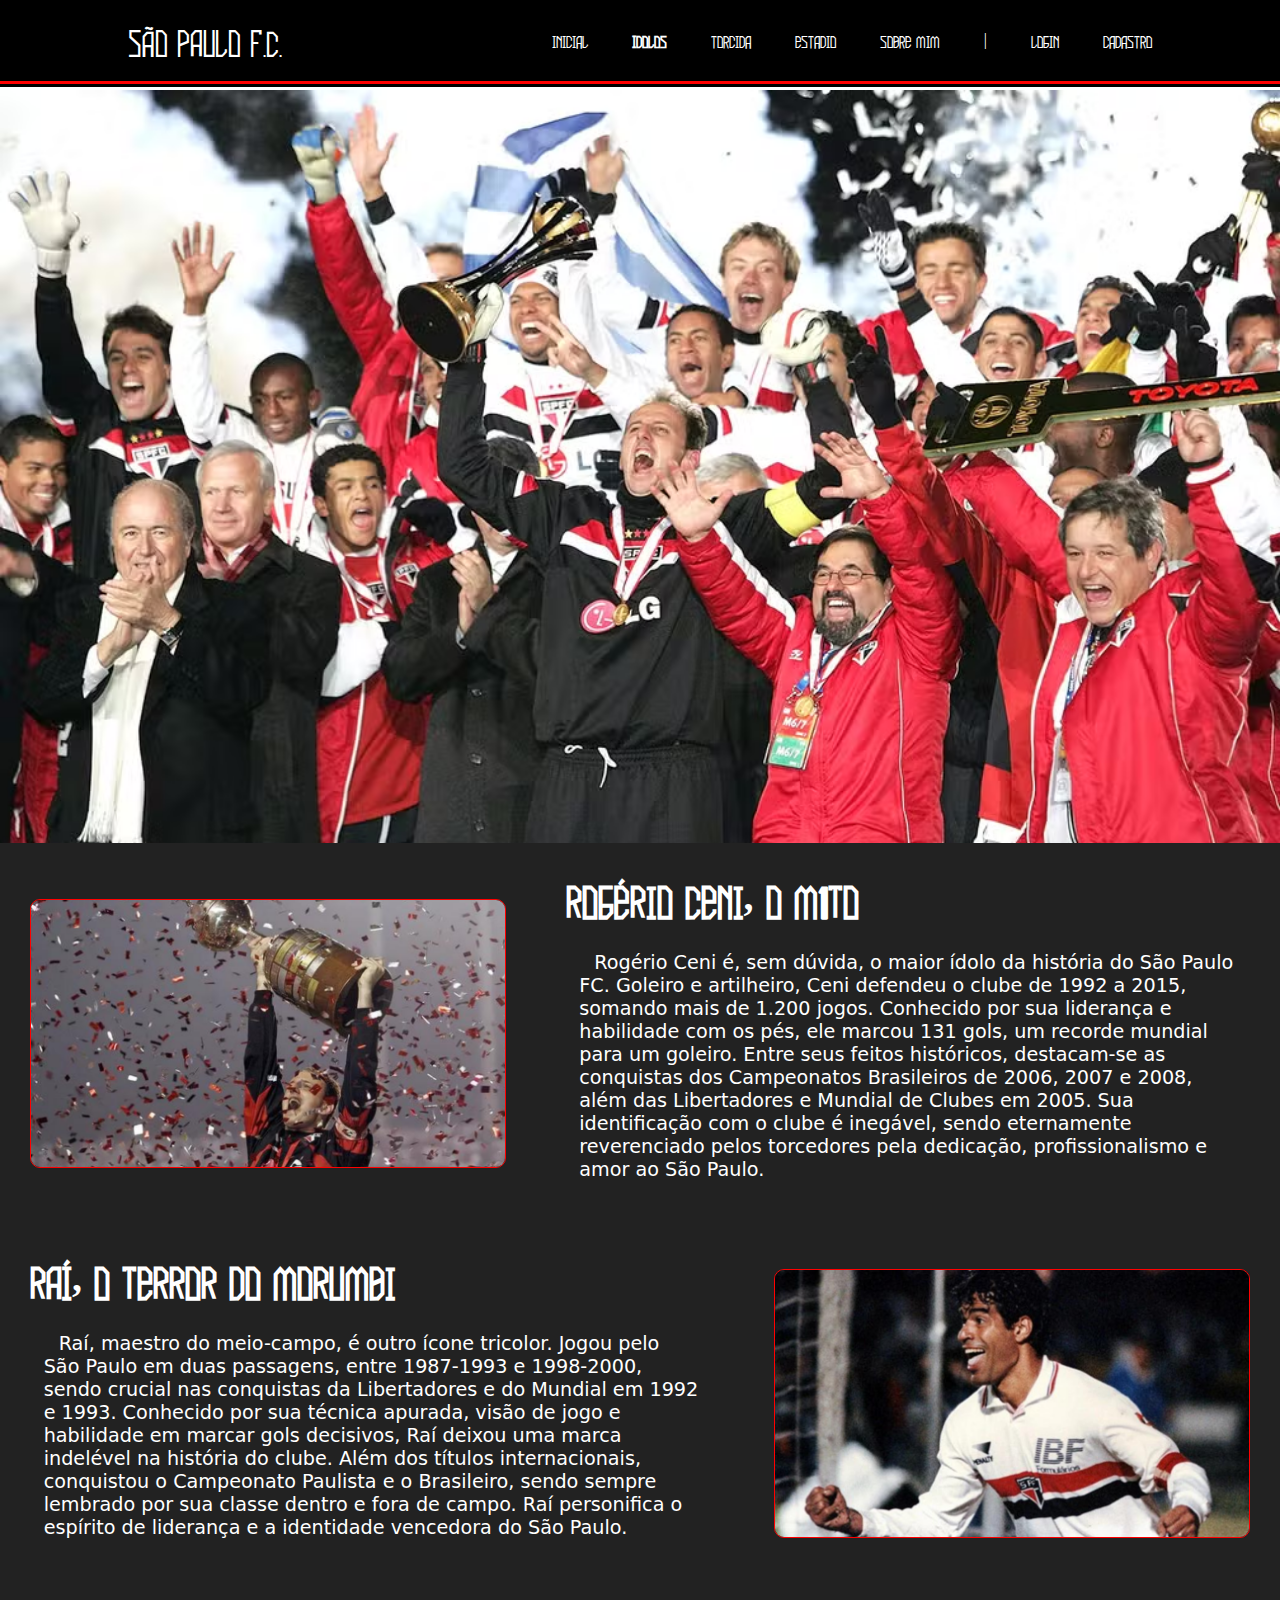
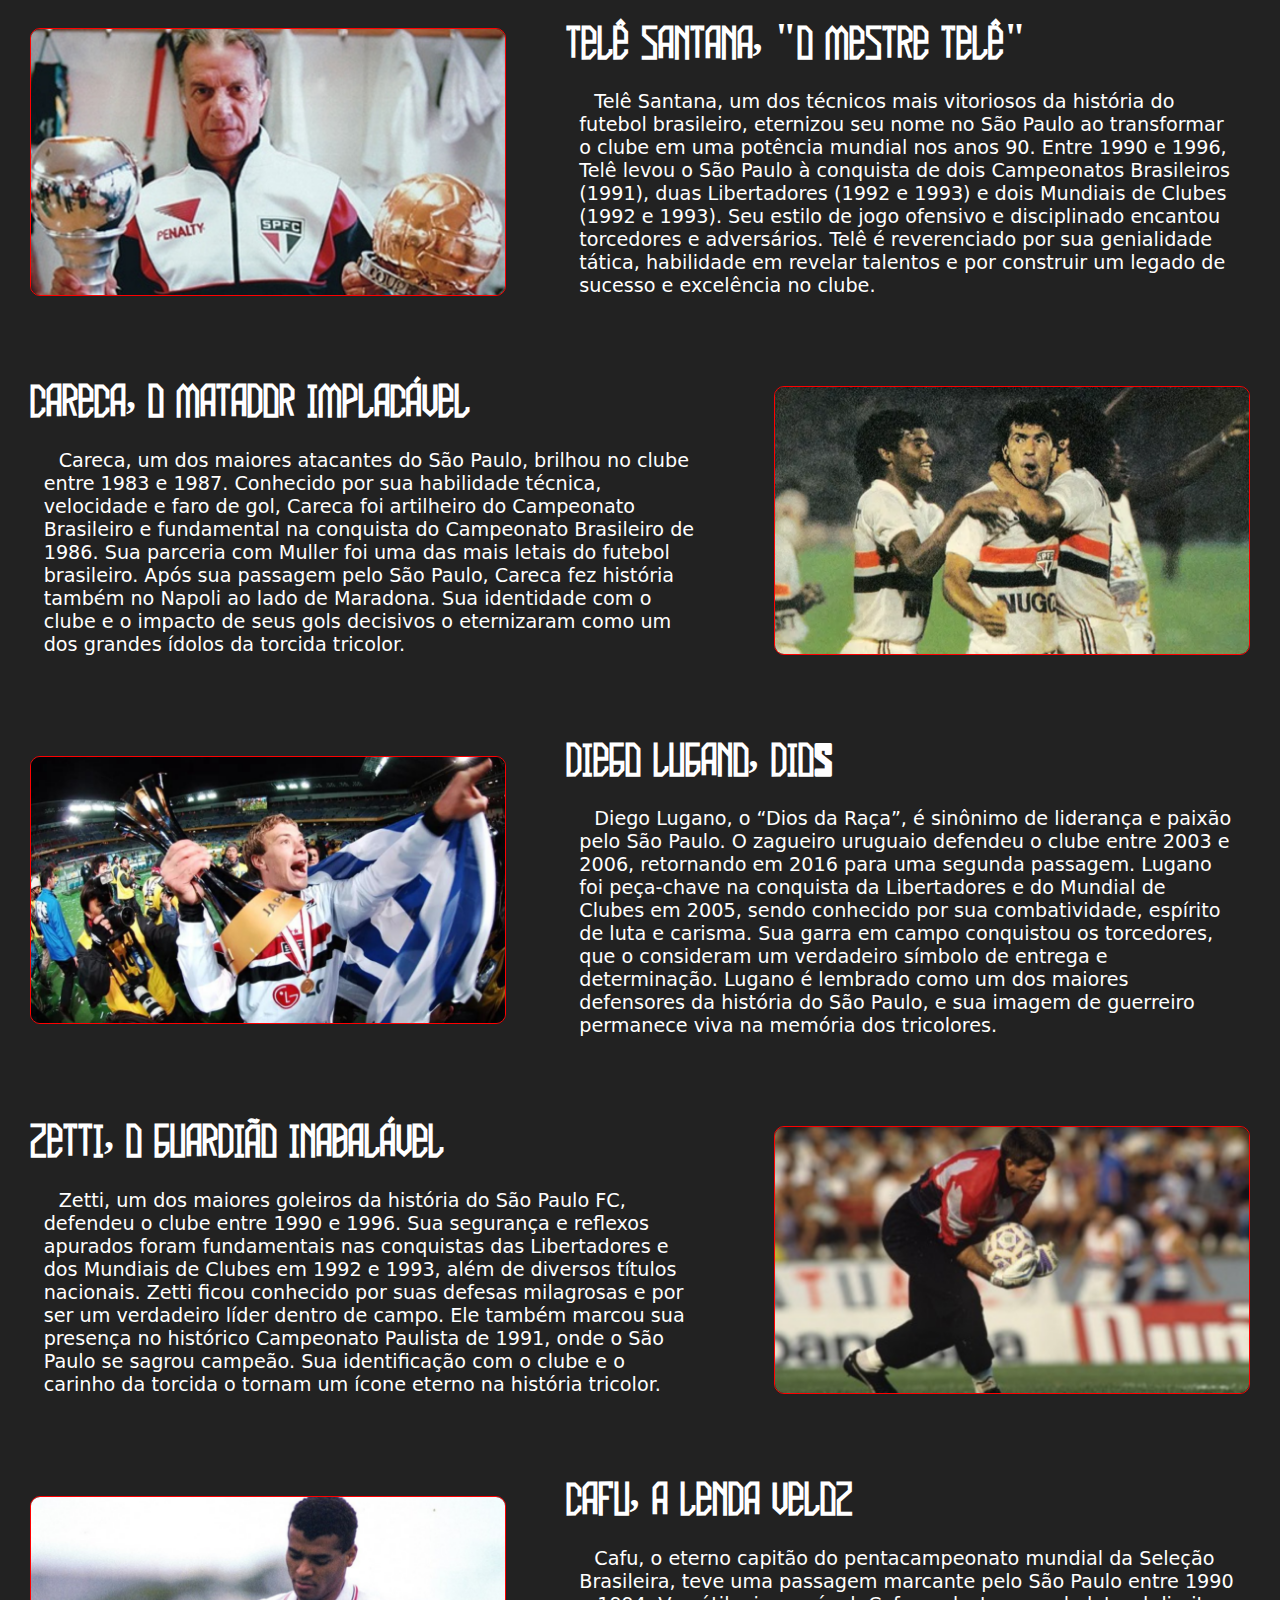
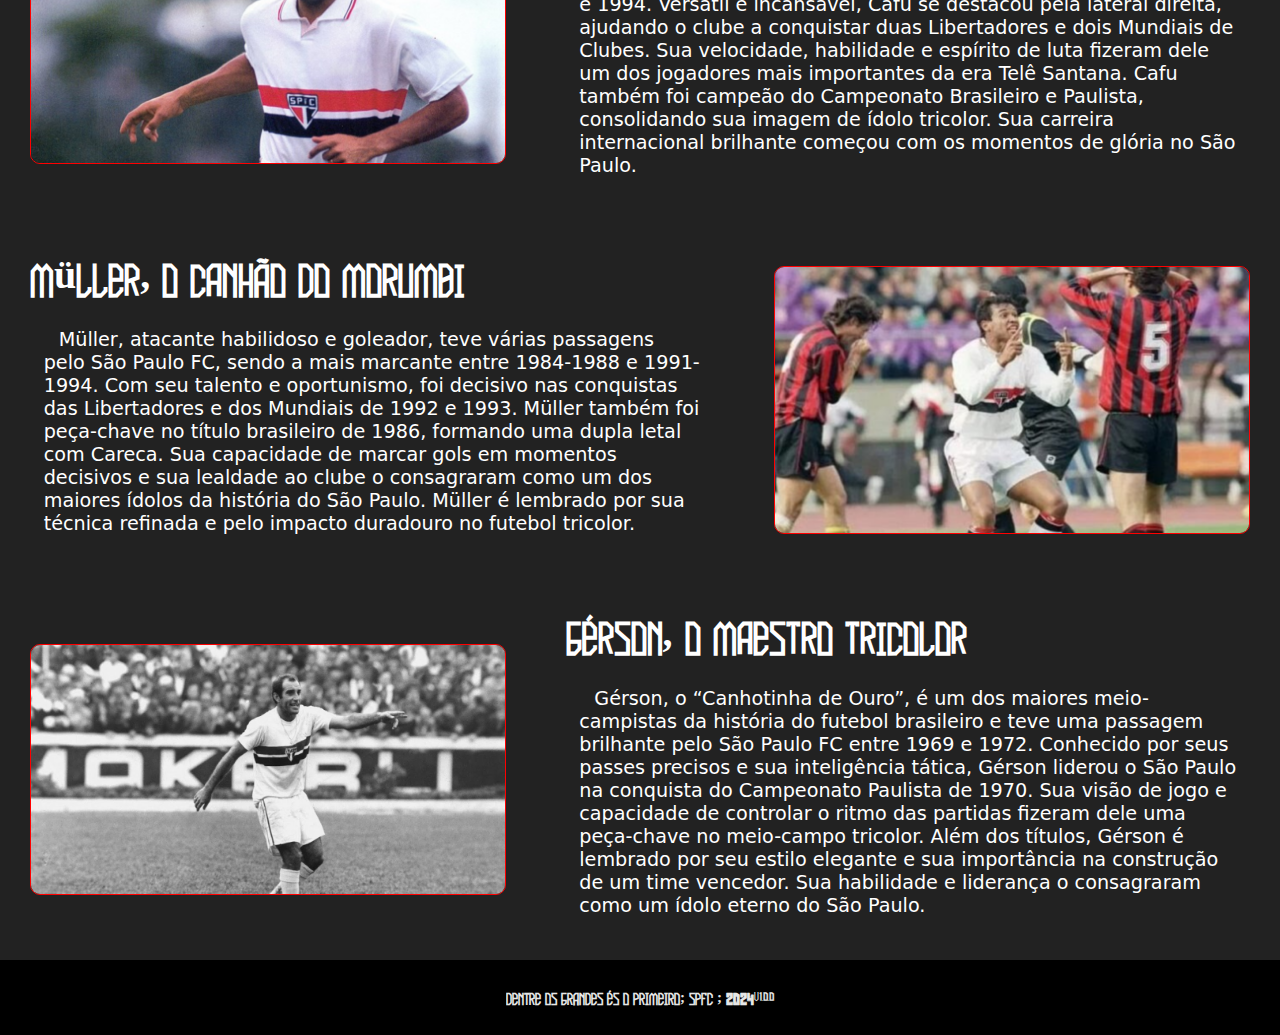
<file: public/idolos.html>
<!DOCTYPE html>
<html lang="en">

<head>
  <meta charset="UTF-8">
  <meta http-equiv="X-UA-Compatible" content="IE=edge">
  <meta name="viewport" content="width=device-width, initial-scale=1.0">

  <title>Blog Tricolor | Idolos</title>

  <script src="./js/sessao.js"></script>

  <link rel="stylesheet" href="./css/estilo.css">
  <link rel="icon" href="css/icon.png">
  <link rel="preconnect" href="https://fonts.gstatic.com">
</head>

<body>
  <div class="header">
    <div class="container">
      <h1 class="titulo">São Paulo F.C.</h1>
      <ul class="navbar">

        <a href="index.html">Inicial</a>
        </li>
        <li class="agora">
          <a href="#">Idolos</a>
        </li>
        <li>
          <a href="torcida.html">Torcida</a>
        </li>
        <li>
          <a href="estadio.html">Estadio</a>
        </li>
        <li>
          <a href="simulador.html">Sobre Mim</a>
        </li>
        <li>|</li>
        <li>
          <a href="login.html">Login</a>
        </li>
        <li>
          <a href="cadastro.html">Cadastro</a>
        </li>
      </ul>
    </div>
  </div>

  <div class="banner2">
    
  </div>
  <div class="corpo3">
    <img src="css/ceni.png" alt="">
    <div class="txt">
      <h1>Rogério Ceni, o M1TO</h1> <br>
      <p><span>Rogério Ceni é</span>, sem dúvida, o maior ídolo da história do São Paulo FC. Goleiro e artilheiro, Ceni
        defendeu o
        clube de 1992 a 2015, somando mais de 1.200 jogos. Conhecido por sua liderança e habilidade com os pés, ele
        marcou 131 gols, um recorde mundial para um goleiro. Entre seus feitos históricos, destacam-se as conquistas dos
        Campeonatos Brasileiros de 2006, 2007 e 2008, além das Libertadores e Mundial de Clubes em 2005. Sua
        identificação com o clube é inegável, sendo eternamente reverenciado pelos torcedores pela dedicação,
        profissionalismo e amor ao São Paulo.</p>
    </div>
  </div>

  <div class="corpo3">
    <div class="txt">
      <h1>Raí, o Terror do morumbi</h1> <br>
      <p><span>Raí, maestro do</span> meio-campo, é outro ícone tricolor. Jogou pelo São Paulo em duas passagens, entre
        1987-1993 e
        1998-2000, sendo crucial nas conquistas da Libertadores e do Mundial em 1992 e 1993. Conhecido por sua técnica
        apurada, visão de jogo e habilidade em marcar gols decisivos, Raí deixou uma marca indelével na história do
        clube.
        Além dos títulos internacionais, conquistou o Campeonato Paulista e o Brasileiro, sendo sempre lembrado por sua
        classe dentro e fora de campo. Raí personifica o espírito de liderança e a identidade vencedora do São Paulo.
      </p>
    </div>
    <img src="css/rai.png" alt="">
  </div>

  <div class="corpo3">
    <img src="css/tele.png" alt="">
    <div class="txt">
      <h1>Telê Santana, "O Mestre Telê"</h1> <br>
      <p><span>Telê Santana</span>, um dos técnicos mais vitoriosos da história do futebol brasileiro, eternizou seu
        nome no São
        Paulo
        ao transformar o clube em uma potência mundial nos anos 90. Entre 1990 e 1996, Telê levou o São Paulo à
        conquista
        de dois Campeonatos Brasileiros (1991), duas Libertadores (1992 e 1993) e dois Mundiais de Clubes (1992 e 1993).
        Seu estilo de jogo ofensivo e disciplinado encantou torcedores e adversários. Telê é reverenciado por sua
        genialidade tática, habilidade em revelar talentos e por construir um legado de sucesso e excelência no clube.
      </p>
    </div>
  </div>
  <div class="corpo3">
    <div class="txt">
      <h1>Careca, o Matador Implacável</h1> <br>
      <p><span>Careca, um</span> dos maiores atacantes do São Paulo, brilhou no clube entre 1983 e 1987. Conhecido por sua habilidade técnica, velocidade e faro de gol, Careca foi artilheiro do Campeonato Brasileiro e fundamental na conquista do Campeonato Brasileiro de 1986. Sua parceria com Muller foi uma das mais letais do futebol brasileiro. Após sua passagem pelo São Paulo, Careca fez história também no Napoli ao lado de Maradona. Sua identidade com o clube e o impacto de seus gols decisivos o eternizaram como um dos grandes ídolos da torcida tricolor.
      </p>
    </div>
    <img src="css/careca.png" alt="">
  </div>
  <div class="corpo3">
    <img
      src="css/lugano.png" alt="">
    <div class="txt">
      <h1>Diego Lugano, DIO5</h1> <br>
      <p><span>Diego Lugano</span>, o “Dios da Raça”, é sinônimo de liderança e paixão pelo São Paulo. O zagueiro
        uruguaio defendeu o
        clube entre 2003 e 2006, retornando em 2016 para uma segunda passagem. Lugano foi peça-chave na conquista da
        Libertadores e do Mundial de Clubes em 2005, sendo conhecido por sua combatividade, espírito de luta e carisma.
        Sua garra em campo conquistou os torcedores, que o consideram um verdadeiro símbolo de entrega e determinação.
        Lugano é lembrado como um dos maiores defensores da história do São Paulo, e sua imagem de guerreiro permanece
        viva na memória dos tricolores.</p>
    </div>
  </div>
  <div class="corpo3">
    <div class="txt">
      <h1>Zetti, O Guardião Inabalável</h1> <br>
      <p><span>Zetti, um dos</span> maiores goleiros da história do São Paulo FC, defendeu o clube entre 1990 e 1996.
        Sua segurança e
        reflexos apurados foram fundamentais nas conquistas das Libertadores e dos Mundiais de Clubes em 1992 e 1993,
        além
        de diversos títulos nacionais. Zetti ficou conhecido por suas defesas milagrosas e por ser um verdadeiro líder
        dentro de campo. Ele também marcou sua presença no histórico Campeonato Paulista de 1991, onde o São Paulo se
        sagrou campeão. Sua identificação com o clube e o carinho da torcida o tornam um ícone eterno na história
        tricolor.</p>
      </div>
      <img src="css/zetti.png" alt="">
    </div>
    <div class="corpo3">
    <img src="css/cafu.png" alt="">
    <div class="txt">
      <h1>Cafu, A Lenda Veloz</h1> <br>
      <p><span>Cafu, o </span>eterno capitão do pentacampeonato mundial da Seleção Brasileira, teve uma passagem
        marcante pelo São
        Paulo entre 1990 e 1994. Versátil e incansável, Cafu se destacou pela lateral direita, ajudando o clube a
        conquistar duas Libertadores e dois Mundiais de Clubes. Sua velocidade, habilidade e espírito de luta fizeram
        dele
        um dos jogadores mais importantes da era Telê Santana. Cafu também foi campeão do Campeonato Brasileiro e
        Paulista, consolidando sua imagem de ídolo tricolor. Sua carreira internacional brilhante começou com os
        momentos
        de glória no São Paulo.</p>
    </div>
  </div>
  <div class="corpo3">
    <div class="txt">
      <h1>Müller, O Canhão do Morumbi</h1> <br>
      <p><span>Müller, atacante</span> habilidoso e goleador, teve várias passagens pelo São Paulo FC, sendo a mais
        marcante entre
        1984-1988 e 1991-1994. Com seu talento e oportunismo, foi decisivo nas conquistas das Libertadores e dos
        Mundiais
        de 1992 e 1993. Müller também foi peça-chave no título brasileiro de 1986, formando uma dupla letal com Careca.
        Sua capacidade de marcar gols em momentos decisivos e sua lealdade ao clube o consagraram como um dos maiores
        ídolos da história do São Paulo. Müller é lembrado por sua técnica refinada e pelo impacto duradouro no futebol
        tricolor.</p>
      </div>
      <img src="css/muller.png" alt="">
    </div>
  <div class="corpo3">
    <img
      src="css/gerson.jpg"
      alt="">
    <div class="txt">
      <h1>Gérson, O Maestro Tricolor</h1> <br>
      <p><span>Gérson, o</span> “Canhotinha de Ouro”, é um dos maiores meio-campistas da história do futebol brasileiro
        e teve uma
        passagem brilhante pelo São Paulo FC entre 1969 e 1972. Conhecido por seus passes precisos e sua inteligência
        tática, Gérson liderou o São Paulo na conquista do Campeonato Paulista de 1970. Sua visão de jogo e capacidade
        de
        controlar o ritmo das partidas fizeram dele uma peça-chave no meio-campo tricolor. Além dos títulos, Gérson é
        lembrado por seu estilo elegante e sua importância na construção de um time vencedor. Sua habilidade e liderança
        o
        consagraram como um ídolo eterno do São Paulo.</p>
    </div>
  </div>



  <div class="footer">
    <div class="container">
      <h4>Dentre os grandes és o primeiro; SPFC ; 2024</h4>
      <span class="version">v1.0.0</span>
    </div>
  </div>
</body>

</html>
</file>
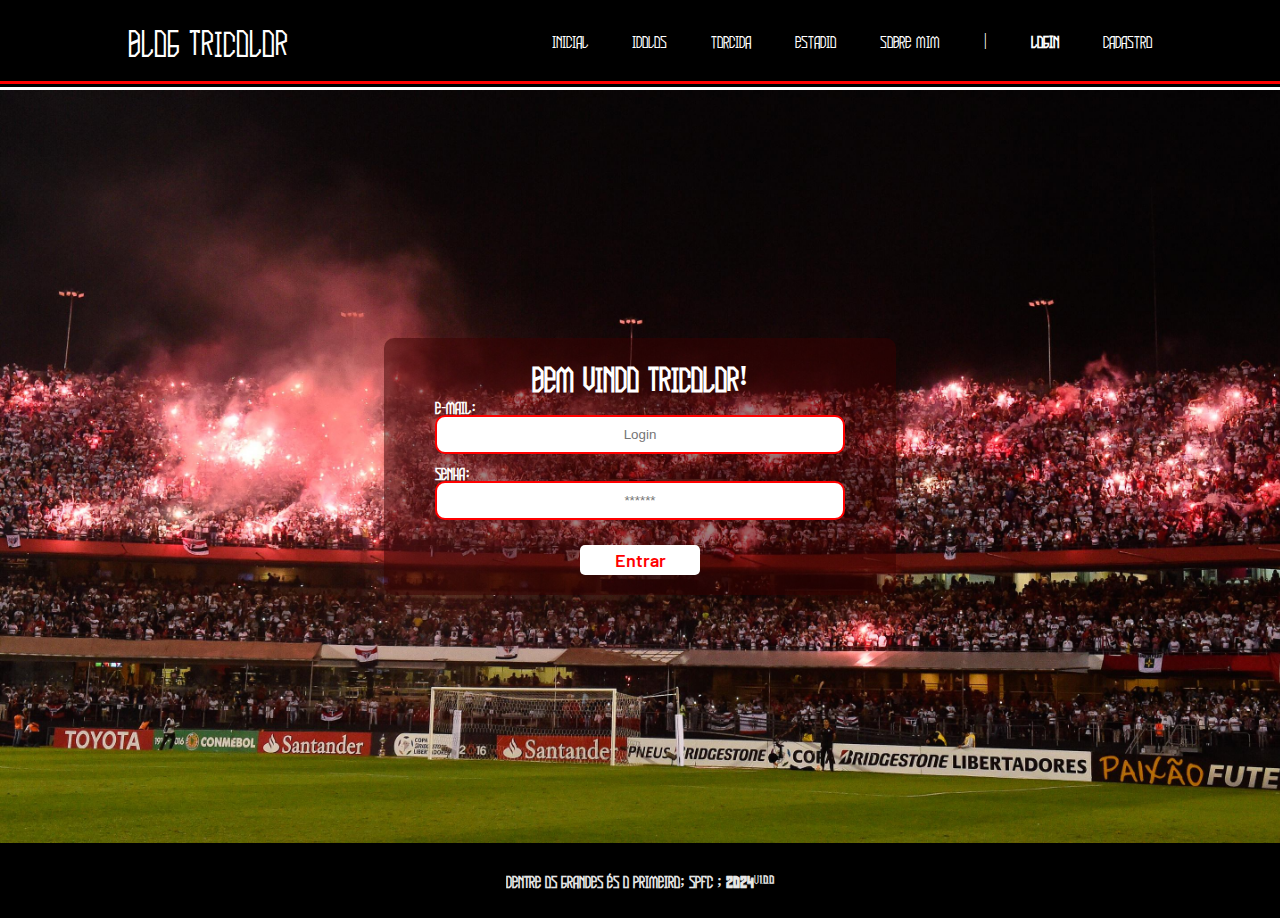
<file: public/login.html>
<!DOCTYPE html>
<html lang="pt-br">

<head>
    <meta charset="UTF-8">
    <meta http-equiv="X-UA-Compatible" content="IE=edge">
    <meta name="viewport" content="width=device-width, initial-scale=1.0">

    <title>Blog Tricolor | Login</title>

    <script src="./js/sessao.js"></script>

    <link rel="stylesheet" href="./css/estilo.css">
    <link rel="icon" href="css/icon.png">
    <link rel="preconnect" href="https://fonts.gstatic.com">
</head>

<body>

    <!--Header-->

    <div class="header">
        <div class="container">
            <h1 class="titulo">BLOG TRICOLOR</h1>
            <ul class="navbar">
                <li>
                    <a href="index.html">Inicial</a>
                </li>
                <li>
                    <a href="idolos.html">Idolos</a>
                  </li>
                  <li>
                    <a href="torcida.html">Torcida</a>
                  </li>
                  <li>
                    <a href="estadio.html">Estadio</a>
                  </li>
                <li>
                    <a href="simulador.html">Sobre Mim</a>
                </li>
                <li>|</li>
                <li class="agora">
                    <a href="#">Login</a>
                </li>
                <li>
                    <a href="cadastro.html">Cadastro</a>
                </li>
            </ul>
        </div>
    </div>


    <div class="login">
        <div class="alerta_erro">
            <div class="card_erro" id="cardErro">
                <span id="mensagem_erro"></span>
            </div>
        </div>
        <div class="container">
            <div class="card card-login">
                <h2>Bem vindo Tricolor!</h2>
                <div class="formulario">
                    <div class="campo">
                        <span>E-mail:</span>
                        <input id="email_input" type="text" placeholder="Login">
                    </div>
                    <div class="campo">
                        <span>Senha:</span>
                        <input id="senha_input" type="password" placeholder="******">
                    </div>
                    <button class="botao" onclick="entrar()">Entrar</button>
                </div>

                <div id="div_aguardar" class="loading-div">
                    <img src="./assets/circle-loading.gif" id="loading-gif">
                </div>

                <div id="div_erros_login"></div>
            </div>
        </div>
    </div>

    <!--footer inicio-->
    <div class="footer">
        <div class="container">
            <h4>Dentre os grandes és o primeiro; SPFC ; 2024</h4>
            <span class="version">v1.0.0</span>
        </div>
    </div>
    <!--footer fim-->

</body>

</html>

<script>


    function entrar() {
        aguardar();

        var emailVar = email_input.value;
        var senhaVar = senha_input.value;

        if (emailVar == "" || senhaVar == "") {
            cardErro.style.display = "block"
            mensagem_erro.innerHTML = "Complete todos os campos";
            finalizarAguardar();
            return false;
        }
        else {
            setInterval(sumirMensagem, 5000)
        }

        console.log("FORM LOGIN: ", emailVar);
        console.log("FORM SENHA: ", senhaVar);

        fetch("/usuarios/autenticar", {
            method: "POST",
            headers: {
                "Content-Type": "application/json"
            },
            body: JSON.stringify({
                emailServer: emailVar,
                senhaServer: senhaVar
            })
        }).then(function (resposta) {
            console.log("ESTOU NO THEN DO entrar()!")

            if (resposta.ok) {
                console.log(resposta);

                resposta.json().then(json => {
                    console.log(json);
                    console.log(JSON.stringify(json));
                    sessionStorage.EMAIL_USUARIO = json.email;
                    sessionStorage.NOME_USUARIO = json.nome;
                    sessionStorage.ID_USUARIO = json.idUsuario;
                    sessionStorage.AQUARIOS = JSON.stringify(json.aquarios)

                    setTimeout(function () {
                        window.location = "./dashboard/inicial.html";
                    }, 1000); // apenas para exibir o loading

                });

            } else {

                console.log("Houve um erro ao tentar realizar o login!");

                resposta.text().then(texto => {
                    console.error(texto);
                    finalizarAguardar(texto);
                });
            }

        }).catch(function (erro) {
            console.log(erro);
        })

        return false;
    }

    function sumirMensagem() {
        cardErro.style.display = "none"
    }

</script>
</file>
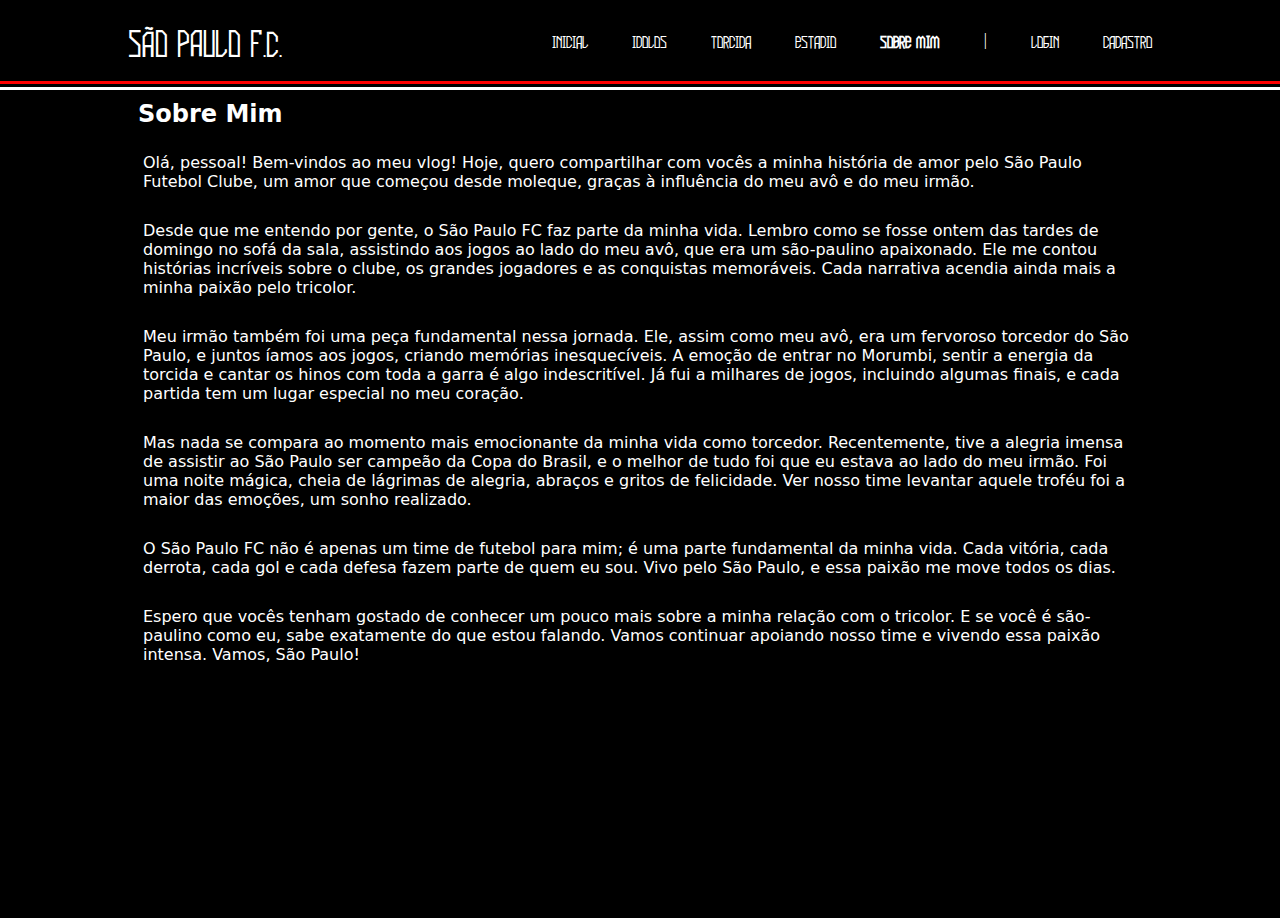
<file: public/simulador.html>
<!DOCTYPE html>
<html lang="pt-br">

<head>
    <meta charset="UTF-8">
    <meta http-equiv="X-UA-Compatible" content="IE=edge">
    <meta name="viewport" content="width=device-width, initial-scale=1.0">

    <title>Blog Tricolor | Sobre Mim</title>

    <script src="./js/sessao.js"></script>

    <link rel="stylesheet" href="./css/estilo.css">
    <link rel="icon" href="css/icon.png">
    <link rel="preconnect" href="https://fonts.gstatic.com">
</head>

<body>

    <!--header inicio-->
    <div class="header">
        <div class="container">
            <h1 class="titulo">São Paulo F.C.</h1>
            <ul class="navbar">
                <li>
                    <a href="./index.html">Inicial</a>
                </li>
                <li>
                    <a href="idolos.html">Idolos</a>
                  </li>
                  <li>
                    <a href="torcida.html">Torcida</a>
                  </li>
                  <li>
                    <a href="estadio.html">Estadio</a>
                  </li>
                <li class="agora">Sobre Mim</li>
                <li>|</li>
                <li>
                    <a href="./login.html">Login</a>
                </li>
                <li>
                    <a href="./login.html">Cadastro</a>
                </li>
            </ul>
        </div>
    </div>


    <!-- simulador inicio -->
    <div class="simulador">
        <div class="container">
            
            <h2>Sobre Mim</h2>
            <p>Olá, pessoal! Bem-vindos ao meu vlog! Hoje, quero compartilhar com vocês a minha história de amor pelo São Paulo Futebol Clube, um amor que começou desde moleque, graças à influência do meu avô e do meu irmão.</p>
            <p>Desde que me entendo por gente, o São Paulo FC faz parte da minha vida. Lembro como se fosse ontem das tardes de domingo no sofá da sala, assistindo aos jogos ao lado do meu avô, que era um são-paulino apaixonado. Ele me contou histórias incríveis sobre o clube, os grandes jogadores e as conquistas memoráveis. Cada narrativa acendia ainda mais a minha paixão pelo tricolor.</p>
            <p>Meu irmão também foi uma peça fundamental nessa jornada. Ele, assim como meu avô, era um fervoroso torcedor do São Paulo, e juntos íamos aos jogos, criando memórias inesquecíveis. A emoção de entrar no Morumbi, sentir a energia da torcida e cantar os hinos com toda a garra é algo indescritível. Já fui a milhares de jogos, incluindo algumas finais, e cada partida tem um lugar especial no meu coração.</p>
            <p>Mas nada se compara ao momento mais emocionante da minha vida como torcedor. Recentemente, tive a alegria imensa de assistir ao São Paulo ser campeão da Copa do Brasil, e o melhor de tudo foi que eu estava ao lado do meu irmão. Foi uma noite mágica, cheia de lágrimas de alegria, abraços e gritos de felicidade. Ver nosso time levantar aquele troféu foi a maior das emoções, um sonho realizado.</p>
            <p>O São Paulo FC não é apenas um time de futebol para mim; é uma parte fundamental da minha vida. Cada vitória, cada derrota, cada gol e cada defesa fazem parte de quem eu sou. Vivo pelo São Paulo, e essa paixão me move todos os dias.</p>

            <p>Espero que vocês tenham gostado de conhecer um pouco mais sobre a minha relação com o tricolor. E se você é são-paulino como eu, sabe exatamente do que estou falando. Vamos continuar apoiando nosso time e vivendo essa paixão intensa. Vamos, São Paulo!</p>

         
        
        </div>
    </div>

    <div class="footer">
        <div class="container">
            <h4></h4>
            <span class="version"></span>
        </div>
    </div>

</body>

</html>
</file>
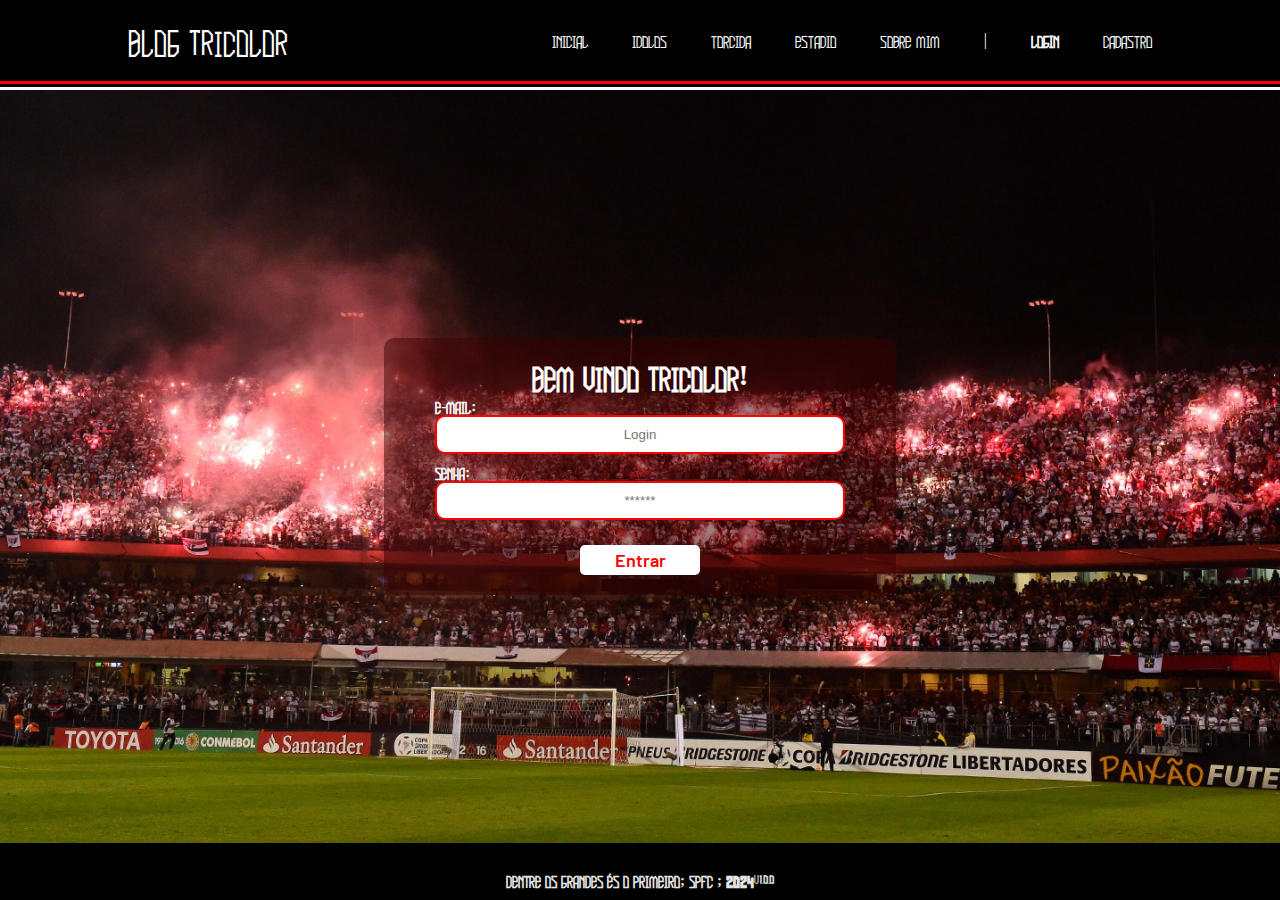
<file: public/dashboard/edicao-aviso.html>
<!DOCTYPE html>
<html lang="pt-br">

<head>
    <link rel="shortcut icon" href="../assets/icon/favicon2.ico" type="image/x-icon">
    <meta charset="UTF-8">
    <meta http-equiv="X-UA-Compatible" content="IE=edge">
    <meta name="viewport" content="width=device-width, initial-scale=1.0">
    <title>AquaTech | Página Inicial</title>

    
    <link rel="stylesheet" href="./../css/dashboards.css">
    <link rel="stylesheet" href="./../css/estilo.css" />
    <script src="../js/sessao.js"></script>

    <link rel="preconnect" href="https://fonts.gstatic.com">
    <link
        href="https://fonts.googleapis.com/css2?family=Exo+2:ital,wght@0,100;0,200;0,300;0,400;0,500;0,600;0,700;0,800;0,900;1,100;1,200;1,300;1,400;1,500;1,600;1,700;1,800;1,900&display=swap"
        rel="stylesheet">
</head>

<body onload="validarSessao(), listarInfosDeUm()" style="background-color: #161618;">
    <!-- <body onload="validarSessao()"> -->

    <div class="janela">


        <div class="header-left">

            <h1>AquaTech</h1>

            <div class="hello">
                <h3>Olá, <span id="b_usuario">usuário</span>!</h3>
            </div>

            <div class="btn-nav-white">
                <a href="cards.html">
                    <h3>Aquários</h3>
                </a>
            </div>

            <div class="btn-nav-white">
                <a href="./dashboard.html">
                    <h3>Gráficos</h3>
                </a>
            </div>

            <div class="btn-nav-white">
                <a href="./mural.html">
                    <h3>Mural de Avisos</h3>
                </a>
            </div>

            <div class="btn-logout" onclick="limparSessao()">
                <h3>Sair</h3>
            </div>

        </div>

        <div class="dash-right">

            <div class="avisos">
                <div class="container">
                    <h1>Editar um aviso</h1>
                    <div class="div-form">
                        <label>
                            ID:
                            <br>
                            <input id="input_id" maxlength="100" type="text" style="color: rgb(196, 196, 196)" disabled>
                        </label>
                        <label>
                            Autor:
                            <br>
                            <input id="input_nome" maxlength="100" type="text" style="color: rgb(196, 196, 196)"
                                disabled>
                        </label>
                        <label>
                            Título:
                            <br>
                            <input id="input_titulo" maxlength="100" type="text" style="color: rgb(196, 196, 196)"
                                disabled>
                        </label>
                        <br>
                        <label>
                            Descrição (máximo de 250 caracteres):
                            <br>
                            <textarea id="textarea_descricao" maxlength="250" rows="5"></textarea>
                        </label>
                        <br>
                        <button onclick="editar()">Editar</button>
                    </div>

                </div>
            </div>
        </div>
    </div>
</body>

</html>

<script>
    function listarInfosDeUm() {
        console.log("Criar função de trazer informações de post escolhido");
    }

    function editar() {
        fetch(`/avisos/editar/${sessionStorage.getItem("ID_POSTAGEM_EDITANDO")}`, {
            method: "PUT",
            headers: {
                "Content-Type": "application/json"
            },
            body: JSON.stringify({
                descricao: textarea_descricao.value
            })
        }).then(function (resposta) {

            if (resposta.ok) {
                window.alert("Post atualizado com sucesso pelo usuario de email: " + sessionStorage.getItem("EMAIL_USUARIO") + "!");
                window.location = "/dashboard/mural.html"
            } else if (resposta.status == 404) {
                window.alert("Deu 404!");
            } else {
                throw ("Houve um erro ao tentar realizar a postagem! Código da resposta: " + resposta.status);
            }
        }).catch(function (resposta) {
            console.log(`#ERRO: ${resposta}`);
        });
    }

</script>
</file>
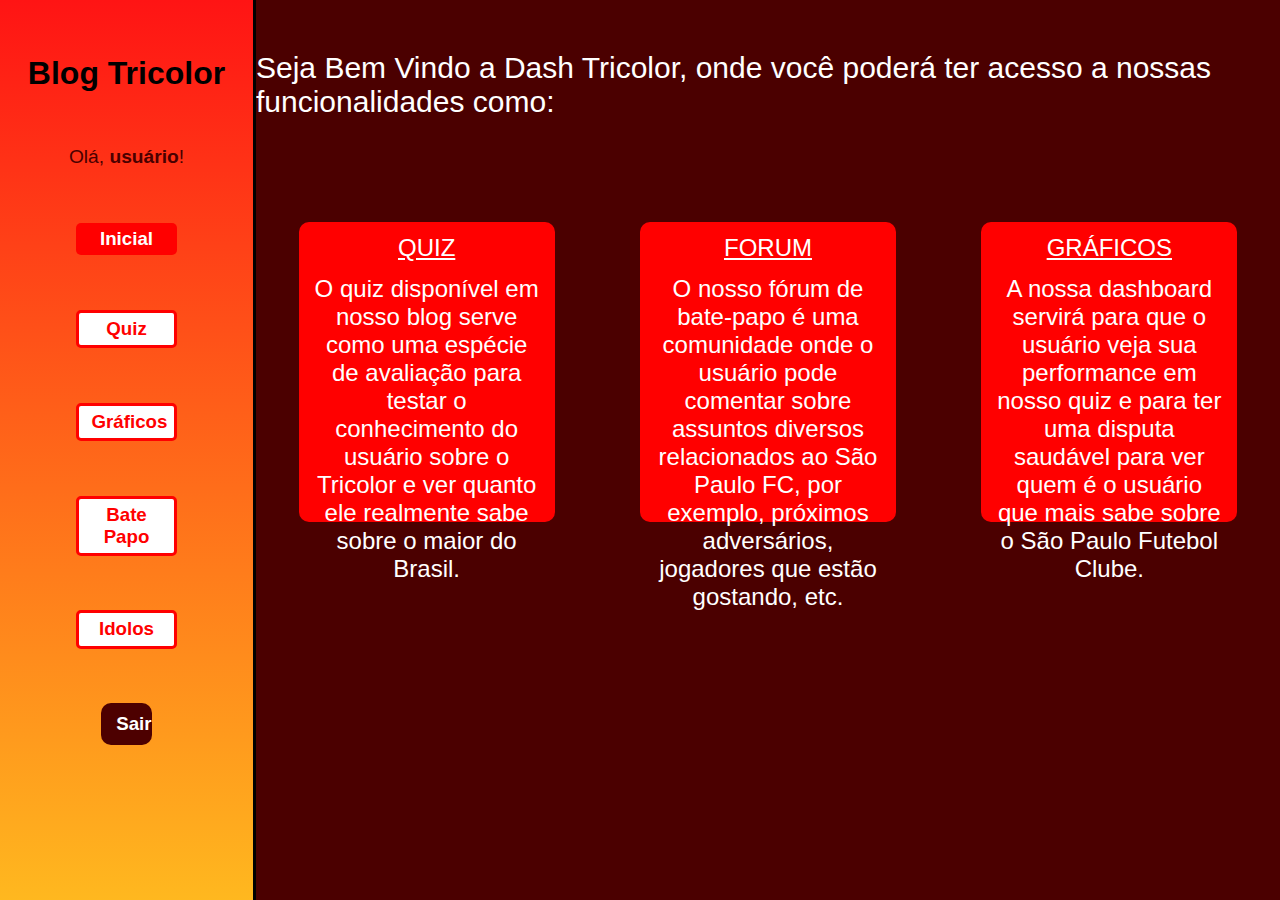
<file: public/dashboard/inicial.html>
<!DOCTYPE html>
<html lang="pt-br">

<head>
    <!-- <link rel="icon" href="C:\Users\Aluno\Documents\projetoindividualvm\public\css\icon.ico" type="image/x-icon"> -->
    <meta charset="UTF-8">
    <meta http-equiv="X-UA-Compatible" content="IE=edge">
    <meta name="viewport" content="width=device-width, initial-scale=1.0">
    <title>Blog Tricolor | Home </title>

    <link rel="stylesheet" href="./../css/dashboards.css">
    <link rel="stylesheet" href="./../css/estilo.css" />

    <script src="../js/sessao.js"></script>
    <link rel="preconnect" href="https://fonts.gstatic.com">
    <link
        href="https://fonts.googleapis.com/css2?family=Exo+2:ital,wght@0,100;0,200;0,300;0,400;0,500;0,600;0,700;0,800;0,900;1,100;1,200;1,300;1,400;1,500;1,600;1,700;1,800;1,900&display=swap"
        rel="stylesheet">

</head>

<body>

    <div class="janela">

        <div class="header-left dash-header">

            <h1>Blog Tricolor</h1>

            <div class="hello">
                <h3>Olá, <span id="b_usuario">usuário</span>!</h3>
            </div>

            <div class="btn-nav">
                <h3>Inicial</h3>
            </div>

            <div class="btn-nav-white">
                <a href="cards.html">
                    <h3>Quiz</h3>
                </a>
            </div>

            <div class="btn-nav-white">
                <a href="./dashboard.html">
                    <h3>Gráficos</h3>
                </a>
            </div>
            <div class="btn-nav-white">
                <a href="./mural.html">
                    <h3>Bate Papo</h3>
                </a>
            </div>
            <!-- Adicionanado link a pagina de grafico dos idolos 25/07 -->
            <div class="btn-nav-white">
                <a href="idolosdash.html">
                    <h3>Idolos</h3>
                </a>
            </div>


            <div class="btn-logout" onclick="limparSessao()">
                <h3>Sair</h3>
            </div>

        </div>
        <!-- Criação da página inicial para que o usuário, ao cadastrar no site, seja redirecionado à página inicial e não para o quiz como funcionava antigamente. -->
<div class="dash">
    <!-- Texto de boas-vindas para os usuários na seção inicial da página 10/07--> 
    <div class="inicial1">
        Seja Bem Vindo a Dash Tricolor, onde você poderá ter acesso a nossas funcionalidades como:
    </div>
    
    <!-- Container para organizar as caixas de funcionalidades da página inicial 18/07-->
    <div class="inicialcaixas">
        
        <!-- Caixa de funcionalidade para a mensagem sobre o Quiz 18/07-->
        <div class="inicialquiz1">
            <div class="tituloquiz">
                <a href="cards.html"> QUIZ </a>
                <p>O quiz disponível em nosso blog serve como uma espécie de avaliação para testar o conhecimento do usuário sobre o Tricolor e ver quanto ele realmente sabe sobre o maior do Brasil.</p>
            </div>
        </div>
        
        <!-- Caixa de funcionalidade para a mensagem sobre o Fórum 18/07 -->
        <div class="inicalforum">
            <div class="tituloforum">
                <a href="mural.html">FORUM</a>
                <p>O nosso fórum de bate-papo é uma comunidade onde o usuário pode comentar sobre assuntos diversos relacionados ao São Paulo FC, por exemplo, próximos adversários, jogadores que estão gostando, etc.</p>
            </div>
        </div>
        
        <!-- Caixa de funcionalidade para a mensagem sobre o Ranking 18/07-->
        <div class="inicialranking">
            <div class="tituloranking">
                <a href="dashboard.html">GRÁFICOS</a>
                <p>A nossa dashboard servirá para que o usuário veja sua performance em nosso quiz e para ter uma disputa saudável para ver quem é o usuário que mais sabe sobre o São Paulo Futebol Clube.</p>
            </div>
        </div>

    </div>
</div>
</body>
<script>
    const b_usuario = document.getElementById('b_usuario');
  if (sessionStorage.NOME_USUARIO) {
      b_usuario.innerHTML = sessionStorage.NOME_USUARIO;
  } else {
      b_usuario.innerHTML = 'usuário';
  }

</script>

</html>
</file>
<file: public/css/estilo.css>
@import url('https://fonts.googleapis.com/css2?family=Barlow:ital,wght@0,100;0,200;0,300;0,400;0,500;0,600;0,700;0,800;0,900;1,100;1,200;1,300;1,400;1,500;1,600;1,700;1,800;1,900&display=swap');

@font-face {
  font-family: 'SP';
  src: url(../FONTESP/SAO-PAULO-2024.otf);
}

body {
  margin: 0;
  padding: 0;
  font-family: 'SP';
  background-color: #000000;
}

:root {
  --tamanho-header: 80px;
  --tamanho-banner: calc(100vh - var(--tamanho-header) - var(--tamanho-footer) - 2px);
  --tamanho-simulador: calc(100vh - var(--tamanho-header) - var(--tamanho-footer) - 2px);
  --tamanho-login: calc(100vh - var(--tamanho-header) - var(--tamanho-footer) - 2px);
  --tamanho-footer: 65px;
}

.container {
  display: flex;
  width: 80%;
  margin: auto;
}

.header {
  height:
    var(--tamanho-header);
  position: relative;
  padding-bottom: 10px;
}


.header::before,
.header::after {
  content: '';
  position: absolute;
  left: 0;
  right: 0;
  height: 3px;
  display: block;
}

.header::before {
  bottom: 6px;
  background-color: red;
}

.header::after {
  bottom: 0;
  background-color: rgb(255, 255, 255);
}

.header .container {
  justify-content: space-between;
  align-items: center;
  height: 100%;
  color: #ffffff;
}

.header a {
  text-decoration: none;
  color: #ffffff;
}

.agora {
  font-weight: 800;
}

.navbar {
  width: 600px;
  display: flex;
  align-items: center;
  justify-content: space-between;
  list-style: none;
  color: #ffffff;
}

.titulo {
  color: #ffffff;
  width: fit-content;
  font-weight: 500;
}

.header h1 {
  margin: 0;
}

/* BANNER */

.banner {
  height: var(--tamanho-banner);
  color: rgb(255, 255, 255);
  background-image: url('Torcidadefundo.jpg');
  background-size: cover;
}

.banner .container {
  justify-content: center;
  align-items: center;
  height: 100%;
}

.banner .container p {
  width: 50%;
  margin: 0;
  padding: 0;
  font-size: 36px;
}

.banner .container span {
  font-weight: 800;
}

/* MISSÃO VISÃO VALORES */

.social {
  background-color: #d3d3d3;
  display: flex;
  height: 600px;
}

.social .container {
  justify-content: center;
  border-color: #ffffff;
}
.box h4{
  margin: 5px;
}

.box img {
  width: 250px;
  height: 230px;
  border-color: #ff0000;
  color: #ffffff;
  border: 2px solid black;
  border-radius: 10px;
  margin-top: 10px;

}

.box:hover {
  transform: scale(1.1);
}

.social .container .boxes {
  display: flex;
  justify-content: space-between;
  width: 100%;
  padding: 30px 0;
}

.social p {
  text-align: center;
  color: #ffffff;
  margin: 5px;
  font-family: system-ui, -apple-system, BlinkMacSystemFont, 'Segoe UI', Roboto, Oxygen, Ubuntu, Cantarell, 'Open Sans', 'Helvetica Neue', sans-serif;
}

.box {
  display: flex;
  flex-direction: column;
  align-items: center;
  margin: 30px;
  border: 5px double red;
  width: 30%;
  border-radius: 10px;
  background-color: #570000;
}

/* FOOTER */

.footer {
  background-color: #000000;
  height: 75px;
  color: #fff;
  display: flex;
  font-size: 15px;
}

.footer .container {
  justify-content: center;
  text-align: center;
  opacity: 90%;
}

.footer .container .version {
  font-size: 12px;
}

/* LOGIN */

.login {
  height: var(--tamanho-login);
  background-image: url('Torcidadefundo.jpg');
  background-size: cover;
}

.login .container {
  justify-content: center;
  align-items: center;
  height: 100%;
}

.card {
  width: 50%;
  background-color: #3900007c;
  border-radius: 10px;
  display: flex;
  align-items: center;
  justify-content: space-evenly;
  color: rgb(255, 255, 255);
  flex-direction: column;
  height: fit-content;
  padding: 20px 0;
}

.card h2 {
  margin: 0;
  font-size: 30px;
}

.formulario {
  display: flex;
  height: 90%;
  width: 80%;
  justify-content: space-around;
  flex-direction: column;
}

.formulario span {
  font-size: 15px;
  font-weight: 800;
}

.formulario input {
  border: 2px solid #ff0000;
  text-align: center;
  border-radius: 10px;
  margin: 0;
}

.formulario select {
  border: 2px solid #000000;
  background-color: white;
  color: gray;
  height: 36px;
  text-align: center;
  border-radius: 10px;
  margin: 0;
}

.campo {
  display: flex;
  flex-direction: column;
  justify-content: start;
  padding: 5px 0;
}

.botao {
  cursor: pointer;
  font-family: "Barlow", sans-serif;
  border: 0;
  border-radius: 5px;
  font-weight: 600;
  font-size: 18px;
  color: #ff0000;
  background-color: #ffffff;
  width: 120px;
  height: 30px;
  align-self: center;
  margin-top: 20px;
}

.loading-div {
  width: 50px;
  display: none;
}

.loading-div img {
  height: 50px;
  width: 50px;
}

#div_erros_login {
  display: none
}

/* FORMULARIO */

.alerta_erro {
  display: flex;
  justify-content: flex-end;
}

.card_erro {
  margin: 5%;
  align-items: center;
  display: none;
  background-color:#ff0000;
  color: white;
  width: 230px;
  position: fixed;
  border-radius: 30px;
  border: #ffffff 3px solid;
  padding: 10px;
  font-family: system-ui, -apple-system, BlinkMacSystemFont, 'Segoe UI', Roboto, Oxygen, Ubuntu, Cantarell, 'Open Sans', 'Helvetica Neue', sans-serif;
 
}

.card_erro #mensagem_erro {
  display: flex;
  align-self: center;
  align-items: center;
  justify-content: center;
  font-weight: 500;
  font-size: 17px;
}

.formulario .tipo_campo {
  font-size: 20px;
  font-weight: 600 !important;
}

.formulario {
  display: flex;
  flex-direction: column;
}

input {
  margin-bottom: 10px;
  border: 2px solid #ff0000;
  padding: 10px;
  text-align: center;
  border-radius: 10px;
}

.btn {
  font-family: "Barlow", sans-serif;
  border: 0;
  border-radius: 5px;
  font-weight: 600;
  font-size: 18px;
  padding: 10px 15px;
  color: white;
  background-color: #e6005a;
  width: 120px;
  align-self: center;
  margin-top: 5px;
}

.loading-div {
  width: 50px;
  margin: auto;
  display: none;
}

.loading-div img {
  height: 50px;
  width: 50px;
}

/* SIMULADOR */

.simulador {
  font-family: system-ui, -apple-system, BlinkMacSystemFont, 'Segoe UI', Roboto, Oxygen, Ubuntu, Cantarell, 'Open Sans', 'Helvetica Neue', sans-serif;
  color: white;
}

.simulador .container {
  flex-direction: column;

  height: var(--tamanho-simulador);
}

.simulador .container p {
 margin: 15px;
}

.simulador .container h2 {
  margin: 10px;
 }

.simulador .container img{
 width: 400px;
 height: 300px;
 color: #ffffff;
 border: 1px double red;
 border-radius: 10px;
 margin-bottom: 50px;
}
 


/* ALERTA */

#alerta {
  position: absolute;
  right: 0;
  bottom: 0;
}

.mensagem-alarme {
  background-color: white;
  border-radius: 5px;
  width: 300px;
  height: 80px;
  margin: 10px;
  padding: 10px 0;
  display: flex;
  justify-content: space-evenly;
  align-items: center;
}

.mensagem-alarme h3 {
  font-size: 14px;
  margin: 0;
}

.mensagem-alarme .informacao {
  width: 66%;
}

.alarme-sino {
  width: 48px;
  height: 48px;
  animation-name: bell;
  animation-duration: 4s;
  background-image: url('https://cdn-icons-png.flaticon.com/512/1157/1157000.png');
  background-size: cover;
  animation-iteration-count: infinite;
}

@keyframes bell {
  0% {
    transform: rotate(25deg)
  }

  25% {
    transform: rotate(-25deg)
  }

  50% {
    transform: rotate(25deg)
  }

  75% {
    transform: rotate(-25deg)
  }

  100% {
    transform: rotate(25deg)
  }
}

body::-webkit-scrollbar {
  width: 12px;
  /* width of the entire scrollbar */
}

body::-webkit-scrollbar-track {
  background: gray;
  /* color of the tracking area */
}

body::-webkit-scrollbar-thumb {
  background-color: red;
  /* color of the scroll thumb */
  border-radius: 20px;
  /* roundness of the scroll thumb */
  border: 3px solid black;
  /* creates padding around scroll thumb */
}

.corpo3 {
  background-color: #222222;
  display: flex;
  width: 100%;
  align-items: center;
  flex-direction: row;
}


.corpo3 img {
  width: 37%;
  color: #ffffff;
  border: 1px double red;
  border-radius: 10px;
  margin: 30px;
}

.corpo3 h1 {
  margin-bottom: auto;
  font-family: 'SP';
  color: #ffffff;
  font-size: 40px;
}

.txt span{
  margin-left: 15px;
}

.corpo3 .txt{
  margin: 30px;
}

.corpo3 p {
  font-family: system-ui, -apple-system, BlinkMacSystemFont, 'Segoe UI', Roboto, Oxygen, Ubuntu, Cantarell, 'Open Sans', 'Helvetica Neue', sans-serif;
  color: #ffffff;
  margin: 2%;
  font-size: larger;
}

.corpo4 {
  background-color: white;
  display: flex;
  flex-direction: column;
  height: 500px;
  align-items: center;
}

.jogadores {
  display: flex;
  flex-direction: row;
}

.jogadores img {
  border: 1px double red;
  border-radius: 15px;
}

.corpo4 h1 {
  align-items: center;
  justify-content: center;


}


/* IDOLOS HTML */

.banner2 {
  height: var(--tamanho-banner);
  color: rgb(255, 255, 255);
  background-image: url('FUNDOIDOLOS.avif');
  background-size: cover;
}


.banner2 .container {
  justify-content: center;
  align-items: center;
  height: 100%;
}

.banner2 .container p {
  width: 50%;
  margin: 0;
  padding: 0;
  font-size: 36px;
}

.banner2 .container span {
  align-items: center;
  justify-content: center;
  color: rgb(255, 255, 255);
  background-color: #222222;
  font-weight: 1000;
  font-size: larger;
}


.corpo3 img2 {
  width: 450px;
  height: 330px;
  border-color: #ff0000;
  color: #ffffff;
  border: 2px solid black;
  border-radius: 10px;
  margin-top: 170px;
  margin-left: 10px;

}

.banner3 {
  height: var(--tamanho-banner);
  color: rgb(255, 255, 255);
  background-image: url('BEMVINDOAOINFENO.webp');
  background-size: cover;
}

.corpo32 {
  background-color: #222222;
  display: flex;
  height: 500px;
  align-items: center;
  flex-direction: row
}


.corpo32 img {
  width: 500px;
  height: 350px;
  border-color: #ff0000;
  color: #ffffff;
  border: 2px solid black;
  border-radius: 10px;
  margin-top: 10px;
  margin-left: 170px;

}

.corpo32 h1 {
  margin-bottom: auto;
  margin-top: 6%;
  margin-left: 1%;
  font-family: Georgia, 'Times New Roman', Times, serif;
  color: #ffffff;
}

.corpo32 p {
  font-family: system-ui, -apple-system, BlinkMacSystemFont, 'Segoe UI', Roboto, Oxygen, Ubuntu, Cantarell, 'Open Sans', 'Helvetica Neue', sans-serif;
  color: #ffffff;
  margin-right: 100px;
}

/* ESTADIO HTML */

.banner4 {
  height: var(--tamanho-banner);
  color: rgb(255, 255, 255);
  background-image: url('FRENTE-MORUMBI.jpg');
  background-size: cover;

}

.corpo10 {
  background-color: #570000;
  display: flex;
 width: 100%;
  align-items: center;
  flex-direction: row;
}
.corpo10 img {
  width: 500px;
  height: 350px;
  color: #ffffff;
  border: 2px solid rgb(255, 0, 0);
  border-radius: 10px;
 margin: 30px;
}


.corpo10 h1 {
  margin-bottom: auto;
  margin-top: 6%;
  margin-left: 1%;
  font-family: Georgia, 'Times New Roman', Times, serif;
  color: #ffffff;
}

.corpo10 p {
  font-family: system-ui, -apple-system, BlinkMacSystemFont, 'Segoe UI', Roboto, Oxygen, Ubuntu, Cantarell, 'Open Sans', 'Helvetica Neue', sans-serif;
  color: #ffffff;
  margin-right: 100px;
}

/* flipcard */

.corpo4 .flip-card {
  justify-content: space-between;
  align-items: center;
}

.flip-card {
  border-radius: 15px;
  background-color: transparent;
  width: 300px;
  height: 200px;
  border: 1px solid #f1f1f1;
  perspective: 1000px;
  /* Remove this if you don't want the 3D effect */
  margin: 50px;
  margin-bottom: 10%;
}

/* This container is needed to position the front and back side */
.flip-card-inner {
  border-radius: 15px;
  position: relative;
  width: 100%;
  height: 100%;
  text-align: center;
  transition: transform 0.8s;
  transform-style: preserve-3d;
}

/* Do an horizontal flip when you move the mouse over the flip box container */
.flip-card:hover .flip-card-inner {
  transform: rotateY(180deg);
}

/* Position the front and back side */
.flip-card-front,
.flip-card-back {
  border-radius: 15px;
  position: absolute;
  width: 100%;
  height: 100%;
  -webkit-backface-visibility: hidden;
  /* Safari */
  backface-visibility: hidden;
}

/* Style the front side (fallback if image is missing) */
.flip-card-front {
  background-color: #bbb;
  color: black;
}

/* Style the back side */
.flip-card-back {
  background-color: rgb(130, 0, 0);
  color: white;
  transform: rotateY(180deg);
}

* { margin: 0; padding: 0; }

.corpo5 {
  background-color: #9c000080;
  display: flex;
  width: 100%;
  align-items: center;
  flex-direction: row;
}


.corpo5 img {
  width: 37%;
  color: #ffffff;
  border: 1px double red;
  border-radius: 10px;
  margin: 30px;
}

.corpo5 h1 {
  margin-bottom: auto;
  font-family: 'SP';
  color: #ffffff;
  font-size: 40px;
}

.corpo5 .txt{
  margin: 30px;
}

.corpo5 p {
  font-family: system-ui, -apple-system, BlinkMacSystemFont, 'Segoe UI', Roboto, Oxygen, Ubuntu, Cantarell, 'Open Sans', 'Helvetica Neue', sans-serif;
  color: #ffffff;
  margin: 2%;
  font-size: larger;
}


.social2 {
  background-color: #d3d3d3;
  display: flex;
  height: 600px;
}

.social2 .container {
  justify-content: center;
  border-color: #ffffff;
}
.box2 h4{
  margin: 5px;
}

.box2 img {
  width: 250px;
  height: 250px;
  border-color: #ff0000;
  color: #ffffff;
  border: 2px solid black;
  border-radius: 10px;
  margin-top: 10px;

}

.box2:hover {
  transform: scale(1.1);
}

.social2 .container .boxes2 {
  display: flex;
  justify-content: space-around;
  width: 100%;
  padding: 30px 0;
}

.social2 p {
  text-align: center;
  color: #ffffff;
  margin: 5px;
  font-family: system-ui, -apple-system, BlinkMacSystemFont, 'Segoe UI', Roboto, Oxygen, Ubuntu, Cantarell, 'Open Sans', 'Helvetica Neue', sans-serif;
}

.box2 {
  display: flex;
  flex-direction: column;
  align-items: center;
  margin: 30px;
  border: 5px double red;
  width: 40%;
  border-radius: 10px;
  background-color: #570000;
}
</file>
<file: public/css/dashboards.css>
/* pagina mural */

@import url('https://fonts.googleapis.com/css2?family=Barlow:ital,wght@0,100;0,200;0,300;0,400;0,500;0,600;0,700;0,800;0,900;1,100;1,200;1,300;1,400;1,500;1,600;1,700;1,800;1,900&display=swap');

body {
  margin: 0;
  padding: 0;
  font-family: 'Barlow', 'Segoe UI', 'Segoe UI', Tahoma, Geneva, Verdana, sans-serif;
}

.label-captura {
  display: flex;
  justify-content: center;
}

.dash-right .avisos {
  width: 100%;
  background-color: #4d0000;
  color: rgb(216, 216, 216);
  font-family: 'Barlow', 'Segoe UI', 'Segoe UI', Tahoma, Geneva, Verdana, sans-serif;
}

.dash-right .avisos .container {
  display: flex;
  flex-direction: column;
  align-items: left;
}

.dash-right .avisos .container .div-form {
  width: 95%;
}

.dash-right .avisos .container .div-form #form_postagem {
  width: 95%;
}

.dash-right .avisos .div-form label {
  width: 95%;
}

.dash-right .avisos .div-form input {
  width: 95%;
  border-radius: 5px;
}

.dash-right .avisos .div-form textarea {
  width: 95%;
  border: 3px solid red;
  background-color: white;
  border-radius: 5px;
}

.dash-right .avisos .div-form button {
  cursor: pointer;
  font-family: 'Barlow', 'Segoe UI', 'Segoe UI', Tahoma, Geneva, Verdana, sans-serif;
  border: 0;
  border-radius: 5px;
  font-weight: 600;
  font-size: 18px;
  padding: 10px 15px;
  border: #000000 groove 5px;
  color: red;
  background-color: white;
  width: 120px;
}

.publicacao-btn-editar {
  cursor: pointer;
  font-family: 'Barlow', 'Segoe UI', 'Segoe UI', Tahoma, Geneva, Verdana, sans-serif;
  border: 0;
  border-radius: 5px;
  font-weight: 600;
  font-size: 14px;
  padding: 5px 8px;
  color: white;
  background-color: #e60000;
  width: 80px;
}

.publicacao {
  display: flex;
  flex-wrap: wrap;
  align-content: stretch;
  flex-direction: column;
  justify-content: center;
  align-items: stretch;
  border-bottom: 3px solid red;
  padding: 20px;
}

.publicacao>*:not(:last-child) {
  padding: 0 0 10px 0;
}

.div-results {
  width: 100%;
}

.div-results .feed-container {
  background-color: #000000;
  border-radius: 5px;
  margin-bottom: 80px;
}

.div-buttons {
  display: flex;
  justify-content: flex-end;
}

.div-buttons>* {
  margin-left: 30px;
}

/* pagina graficos */

.dash-header {
  background-color: #212124;
}

.dash {
  width: 80%;
  position: relative;
  top: 0;
  left: 20%;
  background-color: #4b0000;
  height: 100vh;
  overflow: auto;
}
/* Estilos para a mensagem de boas-vindas na página inicial */
.inicial1 {
  width: auto;
  height: auto;
  display: flex;
  align-self: center;
  justify-content: center;
  align-items: center;
  color: white;
  font-size: 30px;
  margin-top: 5%;
}

/* Estilos para a div 'dash' contendo a mensagem de boas-vindas */
.dash .inicial1 {
  display: flex;
  align-items: center;
  align-self: center;
}

/* Estilos para organizar as caixas de funcionalidades em uma linha e espaça-las */
.inicialcaixas {
  display: flex;
  justify-content: space-around;
  align-items: center;
  flex-direction: row;
}

/* Estilos para a caixa de funcionalidade do Quiz */
.inicialquiz1 {
  width: 25%;
  height: 300px;
  display: flex;
  justify-content: center;
  color: white;
  font-size: x-large;
  margin-top: 10%;
  background-color: #ff0000;
  border-radius: 10px;
}

/* Estilos para o link na caixa do Quiz */
.inicialquiz1 a {
  font-family: 'Lucida Sans', 'Lucida Sans Regular', 'Lucida Grande', 'Lucida Sans Unicode', Geneva, Verdana, sans-serif;
  margin: 5%;
  color: white;
  display: flex;
  align-items: center;
  justify-content: center;
}

/* Estilos para o parágrafo na caixa do Quiz */
.inicialquiz1 p {
  display: flex;
  margin: 5%;
  font-size: x-large;
  align-items: center;
  justify-content: center;
  text-align: center;
}

/* Estilos para a caixa de funcionalidade do Fórum */
.inicalforum {
  width: 25%;
  height: 300px;
  display: flex;
  justify-content: center;
  color: white;
  font-size: x-large;
  margin-top: 10%;
  background-color: #ff0000;
  border-radius: 10px;
}

/* Estilos para o link na caixa do Fórum */
.inicalforum a {
  font-family: 'Lucida Sans', 'Lucida Sans Regular', 'Lucida Grande', 'Lucida Sans Unicode', Geneva, Verdana, sans-serif;
  margin: 5%;
  color: white;
  display: flex;
  align-items: center;
  justify-content: center;
}

/* Estilos para o parágrafo na caixa do Fórum */
.inicalforum p {
  display: flex;
  margin: 5%;
  font-size: x-large;
  align-items: center;
  justify-content: center;
  text-align: center;
}

/* Estilos para a caixa de funcionalidade do Ranking */
.inicialranking {
  width: 25%;
  height: 300px;
  display: flex;
  justify-content: center;
  color: white;
  font-size: x-large;
  margin-top: 10%;
  background-color: #ff0000;
  border-radius: 10px;
}

/* Estilos para o link na caixa do Ranking */
.inicialranking a {
  font-family: 'Lucida Sans', 'Lucida Sans Regular', 'Lucida Grande', 'Lucida Sans Unicode', Geneva, Verdana, sans-serif;
  margin: 5%;
  color: white;
  display: flex;
  align-items: center;
  justify-content: center;
}

/* Estilos para o parágrafo na caixa do Ranking */
.inicialranking p {
  text-align: center;
  display: flex;
  margin: 5%;
  font-size: x-large;
  align-items: center;
  justify-content: center;
}


.area-parametros-alerta {
  /* border: 2px solid pink; */
  display: flex;
  flex-direction: column;
  width: 70%;
  margin: auto;
  margin-top: 10px;
  background-color: #212124;
}

.area-parametros-alerta .titulo-legenda {
  color: white;
  font-weight: 600;
  width: fit-content;
  margin: 10px 20px;
}

.parametros-alerta {
  display: flex;
  width: 100%;
}

.cards {
  display: flex;
  flex-wrap: wrap;
  justify-content: center;
  height: 450px;
  width: 100%;
  align-items: center;
  color: white;
}

.card-aquario {
  margin: 2%;
  min-width: 40%;
  max-width: 50%;
  width: fit-content;
  flex-wrap: wrap;
  display: flex;
  /* text-align: center; */
  height: 180px;
  /* justify-content: right; */
  background-color: #212124;
  font-size: 20px;
}

.card-aquario h1 {
  width: fit-content;
}

.card-aquario p {
  margin: 0;
  font-size: 50px;
  font-weight: lighter;
  text-align: left;
}

.desc-aquario {
  display: flex;
  flex-direction: row;
  align-items: center;
  width: 100%;
}

.desc-aquario .cor-alerta {
  width: 30px;
}

.title-aquario {
  width: 100%;
}


.cards h1 {
  font-size: 22px;
  border-bottom: solid white 1px;
  text-align: left;
  font-weight: lighter;
  margin: 20px;
}

.temperatura,
.umidade {
  margin: 5px;
  margin-left: 20px;
  width: 75%;
}

.cor-alerta {
  width: 13%;
  height: 30%;
  border-radius: 50%;
  display: inline-block;
}

.btns-dash {
  display: flex;
  align-items: center;
  justify-content: center;
  margin-top: 30px;
  flex-wrap: wrap;
  padding: 0 30% 0 30%;
}

.graph {
  width: 70%;
  margin: auto;
  padding-top: 50px;
}


.tituloGraficos {
  color: rgb(216, 216, 216);
  display: flex;
  flex-direction: column;
  justify-content: center;
  align-items: center;
}

.btn-chart {
  font-family: 'Barlow', 'Segoe UI', 'Segoe UI', Tahoma, Geneva, Verdana, sans-serif;
  border: 0;
  font-weight: 600;
  font-size: 18px;
  padding: 10px 15px;
  color: #ff0000;
  background-color: white;
  margin: 5px;
  border-radius: 3px;
  cursor: pointer
}

.btn-pink {
  color: white;
  background-color: #e6005a;
}

.btn-white {
  color: #e6005a;
  background-color: white;

}

.label-captura {
 background-color: rgba(0, 0, 0, 0);
 height: 70px;
 width: fit-content;
 align-items: center;
 justify-content: center;
 margin: 10px;
 border: groove 5px red;
 border-radius: 10px;
}

.display-none {
  display: none;
}

.display-flex {
  display: flex;
}

.display-block {
  display: block;
}

canvas {
  width: 100% !important;
  height: 100% !important;
}

/* PAGINA DOS GRÁFICOS 2023 */

.janela {
  display: flex;
  background-color: #4d0000;
  /* width: 100vw; */
}

.header-left a {
  text-decoration: none;
  color: white;
}

.header-left {
  position: fixed;
  top: 0;
  left: 0;
  z-index: 999;
  height: 100vh;
  width: 20%;
  display: flex;
  flex-direction: column;
  justify-content: space-evenly;
  align-items: center;
  border-right: 3px solid #000000;
  background-image: linear-gradient(rgb(255, 20, 20), rgb(255, 184, 31));
  }

.dash-right {
  display: flex;
  width: 70%;
  height: fit-content;
  background-color: #161618;
  position: relative;
  top: 0;
  left: 25%;
  height: 100vh;
  overflow: auto;
}

.header-left h1 {
  color: #000000;
}

.hello {
  width: 100%;
  display: flex;
  justify-content: center;
}

.hello h3 {
  color: #4a0000;
  font-weight: 300;
  font-size: 1.2rem;
}

.hello h3 span {
  font-weight: 800;
}

.btn-nav {
  width: 40%;
  color: white;
  background-color: #ff0000;
  border-radius: 5px;
  text-align: center;
  padding: 2% 5%;
}

.btn-nav-white {
  width: 40%;
  background-color: rgb(255, 255, 255);
  border: 3px solid #ff0000;
  border-radius: 5px;
  text-align: center;
  padding: 2% 5%;
}

.btn-nav-white h3 {
  color: #ff0000;
  padding: 0;
  margin: 0;
}

.btn-nav h3,
.btn-logout h3 {
  margin: 0;
  padding: 0;
}

.btn-logout {
  margin: 0;
  padding: 0;
  width: 20%;
  background-color: #4d0000;
  color: white;
  border-radius: 10px;
  text-align: center;
  padding: 10px 15px;
  margin-bottom: 100px;
  cursor: pointer;
}

 /*Quizz *
 /* GERAL */
* {
  margin: 0;
  padding: 0;
  box-sizing: border-box;
  font-family: 'Nunito Sans', Arial, Helvetica, sans-serif;
}

 /* criei essa tags para personalizar a pagina do quiz /embelezar para dar uma melhor experiencia visual ao usuario */
.containerquizz{
  width: 100%;
  height: 100%;
}
.perguntas-style{
  /* alternei de coluna para linha  */
  flex-direction: row;
  justify-content: center;
}
.perguntas-style button{
  width: 100%;
  height: 40px;
  font-size: large;
}
button{
  display: flex;
  border-radius: 50px;
  /* centralizar o botao que antes estava perdido na pagina */
  align-items: center;
  justify-content: center;
  width: 100px;
  height: 50px;
}

header,
main,
footer {
  display: flex;
  align-items: center;
  justify-content: center;
}

header {
  grid-area: header;
}

main {
  grid-area: main;
  margin-top: 20px;
  margin-bottom: 140px;
}

.hide {
  display: none !important;
}

#ir_para_bd {
  display: flex;
  align-items: center;
  justify-content: center;
  
  
}
.containerquizz {
  display: flex;
align-items: center;
justify-content: center;
} 
.containerquizz h2{
  align-items: center;
}

#quizContainer{
  height: 100%;
  align-items: center;
  display: flex;
  flex-direction: column;
  justify-content: center;
}

#mensagemPorcentagem {
  color: white;
  font-size: 18px;
  margin-top: 20px;
}
#mensagemPorcentagem {
  width: 35%;
}

#statusMedia{
  font-size: x-large;
}
#porcentagemAcertos{
  font-size: x-large;
}

#inicarQuiz {
  display: flex;
  flex-direction: column;
  align-self: center;
}
#inicarQuiz h1{
  display: flex;
  font-size: 40px;
  align-self: center;
  margin: 2%;
}

#inicarQuiz button{
  margin: 5%;
  display: flex;
  align-self: center;
  align-items: center;
  border: 5px groove red  ;

  
}
#quiz{
 display: flex;
  height: 300px;
  width: 600px;
  align-self: center;
  justify-self: center;
  align-content: center;
  justify-content: space-between;
}
#quiz button{
  align-self: center;
  border: 5px groove red;
  margin: 5px;
}

.graficoranking {
  display: flex;
  flex-direction: row;
  align-items: center;
  justify-content: center;
}

.ranking{
  display: flex;
  flex-direction: column;
  align-items: center;
  justify-content: center;
  background-color: #fff;
  padding: 20px;
  border-radius: 10px;
  margin: 5%;
  border: groove 5px red;
}

.dash2 {
  width: 80%;
  position: relative;
  top: 0;
  left: 20%;
  background-color: #4b0000;
  height: 100vh;
  overflow: auto;
}

.dash2 .inicial1 {
  display: flex;
  align-items: center;
  align-self: center;
}


.graficoidolos{
  display: flex;
  align-items: center;
  justify-content: center;
  height: 500px;
  width: 500px;
  margin-left: 26%;
  margin-top: 5%;
}
</file>
